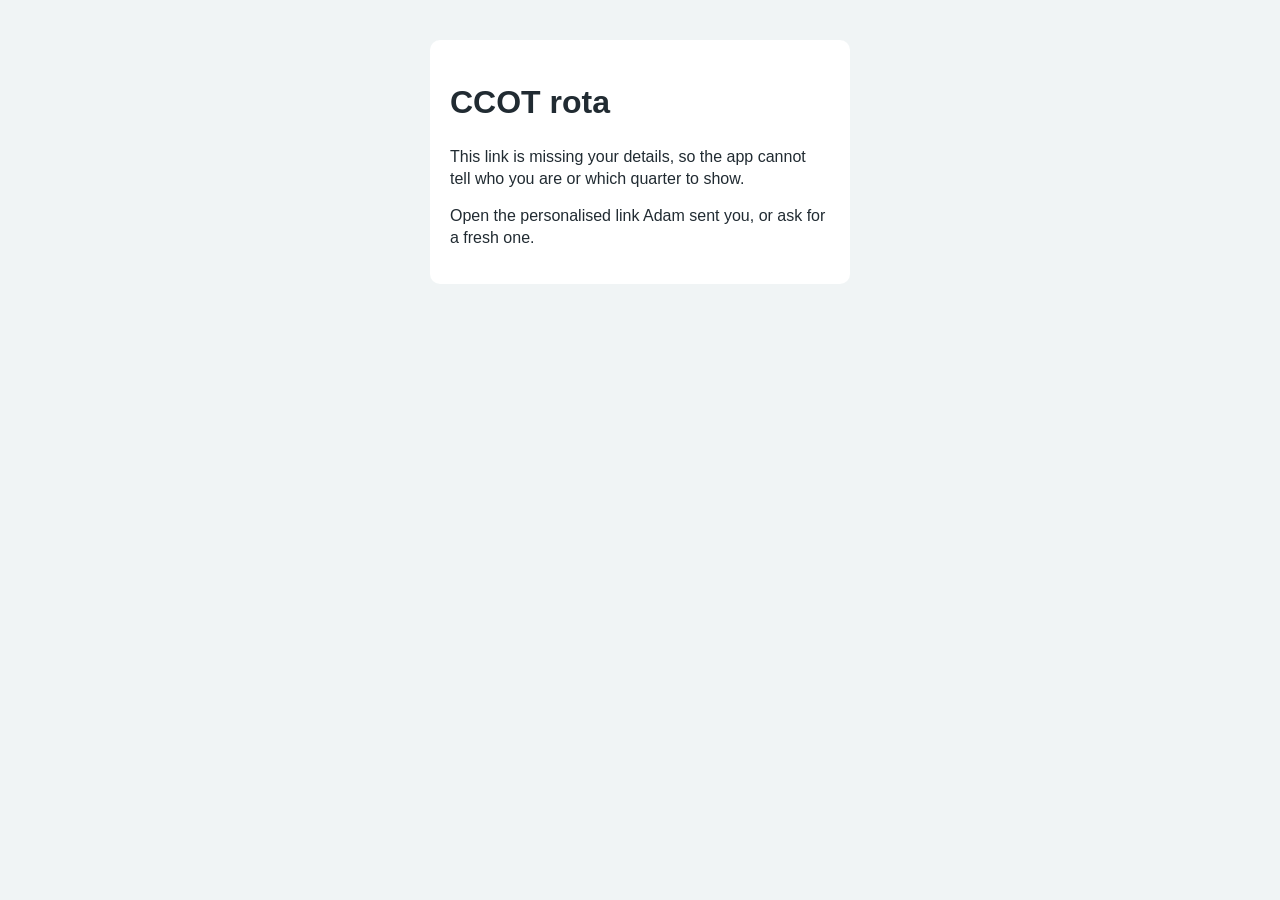
<file: docs/index.html>
<!doctype html>
<html lang="en-GB">
<head>
<meta charset="utf-8">
<meta name="viewport" content="width=device-width, initial-scale=1, viewport-fit=cover">
<title>CCOT rota</title>
<meta name="theme-color" content="#005eb8">
<meta name="apple-mobile-web-app-capable" content="yes">
<meta name="mobile-web-app-capable" content="yes">
<meta name="apple-mobile-web-app-status-bar-style" content="black-translucent">
<meta name="apple-mobile-web-app-title" content="CCOT">
<link rel="manifest" href="./manifest.webmanifest">
<link rel="apple-touch-icon" href="./icons/apple-touch-icon.png">
<link rel="icon" href="./icons/icon-192.png" type="image/png">
<link rel="stylesheet" href="./app.css">
</head>
<body>
<header class="top" id="top">
  <div class="inner">
    <div class="row1">
      <h1 id="title">CCOT rota</h1>
      <span class="who" id="who"></span>
    </div>
    <div class="stats">
      <div class="stat" id="statWd"><b id="wdCount">0</b>weekdays marked<br><span id="wdOwe"></span></div>
      <div class="stat" id="statWe"><b id="weCount">0</b>weekend days marked<br><span id="weOwe"></span></div>
    </div>
    <div class="sub"><span id="deadline"></span><span id="bhLine"></span><span id="maxLine"></span></div>
  </div>
</header>

<main>
  <div id="banner" class="banner" hidden></div>
  <p class="hint" id="hint">Tap the days you can do CCOT. Tap again to unmark. Your answers are saved on this phone as you go.</p>
  <section class="limit" aria-labelledby="limitLabel">
    <div class="limit-row">
      <label id="limitLabel" for="maxShifts">Most shifts I want this quarter</label>
      <div class="stepper">
        <button type="button" id="maxDown" aria-label="One fewer shift">−</button>
        <input id="maxShifts" type="text" inputmode="numeric" pattern="[0-9]*" autocomplete="off" placeholder="No limit" aria-describedby="maxHint">
        <button type="button" id="maxUp" aria-label="One more shift">+</button>
      </div>
    </div>
    <p class="limit-hint"><span id="maxHint"></span> <button type="button" id="maxClear" class="linkish" hidden>Remove limit</button></p>
  </section>
  <div id="months" class="months"></div>
  <p class="hint small">Bank holidays are marked <span class="bhkey">BH</span>. They are normally paid as extra shifts and don't count towards your job plan. If you would rather a bank holiday counted as one of your job plan weekend days, mark it here and say so in your email to Adam.</p>
  <p class="hint small" id="lastCode"></p>
</main>

<footer class="bar">
  <button id="allOn" type="button">All<br>available</button>
  <button id="allOff" type="button">All<br>unavailable</button>
  <button id="getCode" type="button" class="primary">Get my code</button>
</footer>

<div id="toast" class="toast" hidden><span id="toastMsg"></span><button id="toastUndo" type="button">Undo</button></div>

<dialog id="codeDlg" aria-labelledby="codeTitle">
  <h2 id="codeTitle">Your availability code</h2>
  <p class="muted small" id="codeSummary"></p>
  <div class="code" id="codeText"></div>
  <div class="actions">
    <button id="copyBtn" type="button" class="primary">Copy code</button>
    <button id="shareBtn" type="button" hidden>Share…</button>
    <a id="mailBtn" href="#">Email it</a>
  </div>
  <p class="muted small" id="codeNote"></p>
  <button id="closeDlg" type="button" class="linkbtn">Close</button>
</dialog>

<script src="./calendar.js"></script>
<script src="./codec.js"></script>
<script src="./app.js"></script>
</body>
</html>
</file>
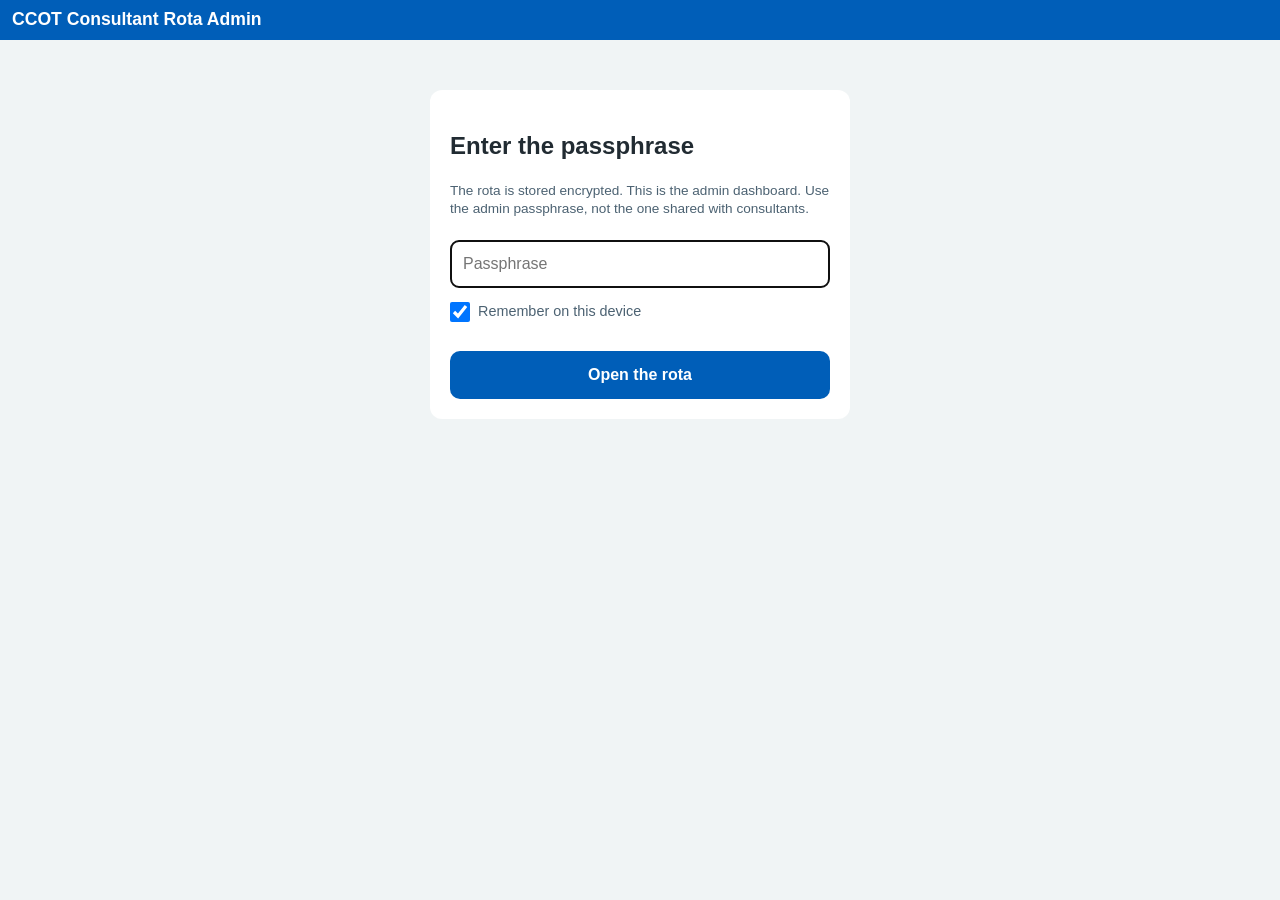
<file: docs/admin/index.html>
<!doctype html>
<html lang="en-GB">
<head>
<meta charset="utf-8">
<meta name="viewport" content="width=device-width, initial-scale=1">
<title>CCOT Consultant Rota Admin has moved</title>
<meta http-equiv="refresh" content="0; url=../ccotrota/admin/">
<link rel="canonical" href="../ccotrota/admin/">
<script>location.replace('../ccotrota/admin/' + location.hash);</script>
</head>
<body style="font-family:-apple-system,Helvetica,Arial,sans-serif;padding:24px">
<p>The CCOT Consultant Rota Admin has moved. <a href="../ccotrota/admin/">Open it here</a>.</p>
</body>
</html>
</file>
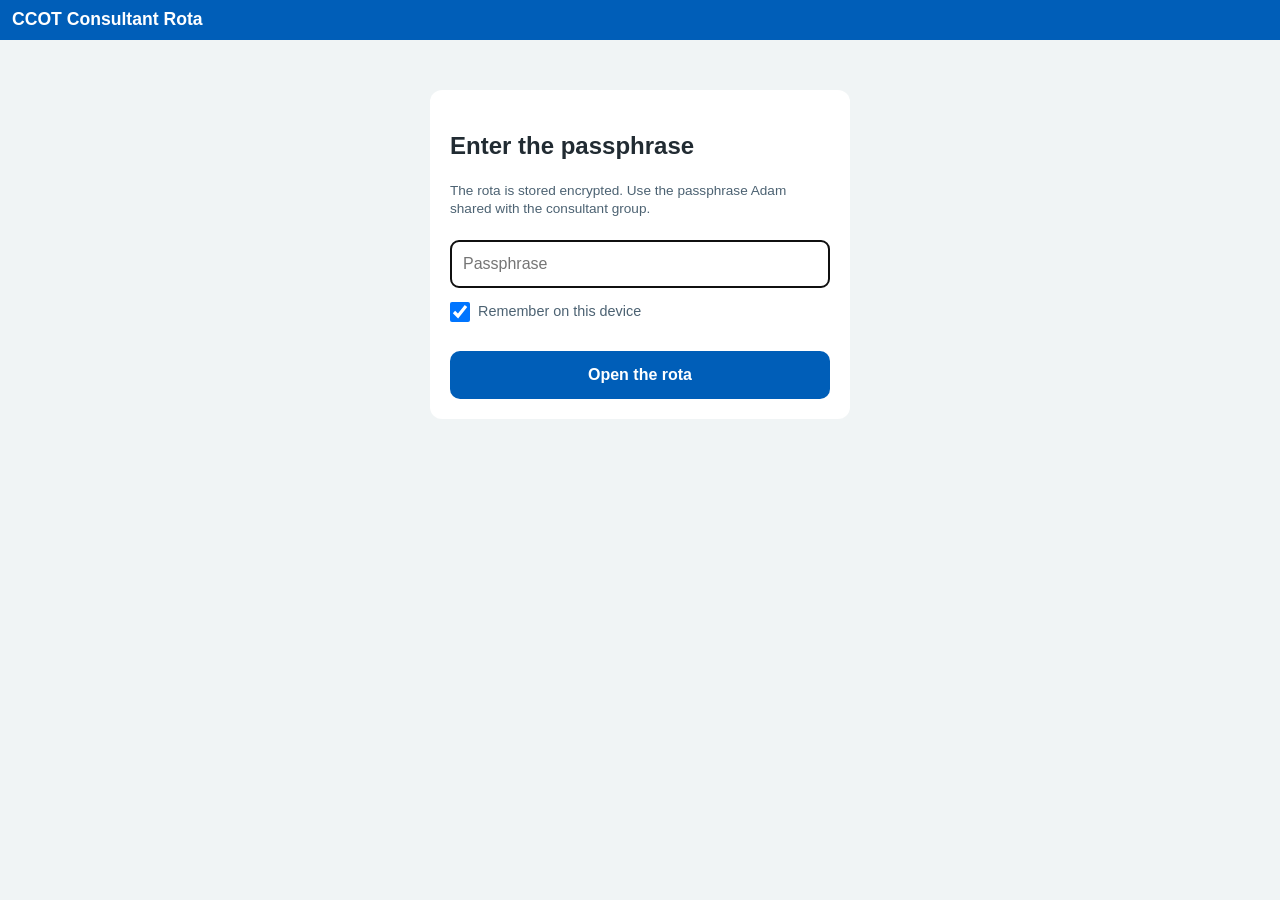
<file: docs/ccotrota/index.html>
<!doctype html>
<html lang="en-GB">
<head>
<meta charset="utf-8">
<meta name="viewport" content="width=device-width, initial-scale=1, viewport-fit=cover">
<title>CCOT Consultant Rota</title>
<meta name="theme-color" content="#005eb8">
<meta name="apple-mobile-web-app-capable" content="yes">
<meta name="apple-mobile-web-app-status-bar-style" content="black-translucent">
<link rel="apple-touch-icon" href="../icons/apple-touch-icon.png">
<link rel="icon" href="../icons/icon-192.png" type="image/png">
<style>
:root { --blue:#005eb8; --blue-dk:#003087; --bg:#f0f4f5; --card:#fff; --line:#d8dde0; --text:#212b32; --muted:#4c6272;
  --locum:#c6e0b4; --locum-dk:#4c8a3f; --bh:#ffe066; --bh-dk:#8a6300; --red:#d5281b; --red-bg:#f7d4d0; --future:#f4f6f8; --green:#007f3b; --amber:#ed8b00; }
* { box-sizing:border-box; }
body { margin:0; background:var(--bg); color:var(--text); font-family:-apple-system,BlinkMacSystemFont,"Segoe UI",Roboto,Helvetica,Arial,sans-serif; line-height:1.35; }
button, select, input { font:inherit; }
[hidden] { display:none !important; }
.top { position:sticky; top:0; z-index:5; background:var(--blue); color:#fff; padding:calc(8px + env(safe-area-inset-top,0px)) 12px 8px; display:flex; align-items:center; gap:10px; }
.top h1 { font-size:1.1rem; margin:0; flex:1; }
.top .yr { opacity:.9; font-size:.9rem; }
.top button { background:rgba(255,255,255,.18); border:0; color:#fff; border-radius:8px; padding:6px 10px; min-height:36px; }
main { padding:10px 12px 40px; max-width:1100px; margin:0 auto; }
.gate { max-width:420px; margin:40px auto; background:var(--card); border-radius:12px; padding:20px; }
.gate input[type=password] { width:100%; padding:12px; border:1px solid var(--line); border-radius:8px; margin:8px 0; font-size:1rem; }
.gate input[type=checkbox] { width:20px; height:20px; margin:0; }
.gate button { width:100%; min-height:48px; border:0; border-radius:10px; background:var(--blue); color:#fff; font-weight:600; }
.gate .err { color:var(--red); font-size:.9rem; min-height:1.2em; }
.gate label { font-size:.9rem; color:var(--muted); display:flex; gap:8px; align-items:center; margin:6px 0 12px; }
.tabs { display:flex; gap:6px; overflow-x:auto; padding:2px 0 10px; -webkit-overflow-scrolling:touch; position:sticky; top:calc(52px + env(safe-area-inset-top,0px)); background:var(--bg); z-index:4; }
.tabs a { flex:none; text-decoration:none; color:var(--blue); background:#fff; border:1px solid var(--line); border-radius:20px; padding:8px 12px; font-size:.85rem; font-weight:600; }
.tabs a.on { background:var(--blue); color:#fff; border-color:var(--blue); }
section.panel { background:var(--card); border-radius:12px; padding:12px; margin-bottom:14px; box-shadow:0 1px 2px rgba(0,0,0,.06); }
section.panel h2 { margin:0 0 8px; font-size:1.05rem; }
.muted { color:var(--muted); } .small { font-size:.85rem; }
.controls { display:flex; gap:8px; align-items:center; flex-wrap:wrap; margin-bottom:10px; }
.controls select { max-width:100%; padding:8px; border-radius:8px; border:1px solid var(--line); min-height:40px; }
.legend { display:flex; flex-wrap:wrap; gap:8px 14px; font-size:.8rem; color:var(--muted); margin:6px 0 10px; }
.legend i { display:inline-block; width:14px; height:14px; border-radius:3px; border:1px solid var(--line); vertical-align:-2px; margin-right:4px; }
.months { display:grid; gap:12px; }
@media (min-width:760px) { .months { grid-template-columns:repeat(auto-fill,minmax(320px,1fr)); } }
.month h3 { margin:4px 0 6px; font-size:.95rem; }
.grid { display:grid; grid-template-columns:repeat(7,minmax(0,1fr)); gap:3px; }
.dow { text-align:center; font-size:.68rem; color:var(--muted); font-weight:600; }
.cell { position:relative; min-height:46px; border:1px solid var(--line); border-radius:7px; background:#fff; padding:14px 2px 2px; text-align:center; font-weight:700; font-size:.9rem; overflow:hidden; }
.cell .n { position:absolute; top:2px; left:4px; font-size:.62rem; font-weight:600; color:var(--muted); }
.cell.we { background:#eef2f7; }
.cell.locum { background:var(--locum); }
.cell.bh { background:var(--bh); }
.cell.bh .n::after { content:" BH"; color:var(--bh-dk); }
.cell.unfilled { background:var(--red-bg); color:var(--red); }
.cell.future { background:var(--future); color:var(--muted); font-weight:500; }
.cell.me { outline:3px solid var(--blue-dk); outline-offset:-3px; }
.cell.today { box-shadow:inset 0 0 0 2px var(--amber); }
.upcoming { margin:8px 0 12px; font-size:.9rem; }
.upcoming span { display:inline-block; background:#eef4fb; border-radius:6px; padding:3px 8px; margin:2px 4px 2px 0; }
table { border-collapse:collapse; width:100%; font-size:.85rem; }
th, td { text-align:left; padding:6px 6px; border-bottom:1px solid var(--line); vertical-align:top; }
th { color:var(--muted); font-weight:600; font-size:.75rem; text-transform:uppercase; letter-spacing:.02em; }
td.num, th.num { text-align:right; font-variant-numeric:tabular-nums; }
.scroll { overflow-x:auto; -webkit-overflow-scrolling:touch; }
.bar { position:relative; height:8px; background:#e6ebf0; border-radius:4px; overflow:hidden; min-width:70px; }
.bar b { position:absolute; left:0; top:0; bottom:0; background:var(--blue); border-radius:4px; }
.bar.done b { background:var(--green); }
.done-tag { color:var(--green); font-weight:600; } .todo-tag { color:var(--muted); }
.hbar { display:grid; grid-template-columns:44px 1fr 36px; gap:6px; align-items:center; margin:3px 0; font-size:.85rem; }
.hbar .track { height:14px; background:#eef2f7; border-radius:4px; overflow:hidden; }
.hbar .fill { height:100%; background:var(--blue); border-radius:4px; min-width:2px; }
.hbar .fill.mine { background:var(--blue-dk); }
.hbar .v { text-align:right; font-variant-numeric:tabular-nums; color:var(--text); }
.hbar .k { font-weight:600; }
.tiles { display:grid; grid-template-columns:repeat(auto-fit,minmax(140px,1fr)); gap:8px; margin-bottom:12px; }
.tile { background:#f6f8fa; border-radius:10px; padding:10px; }
.tile .lab { font-size:.72rem; color:var(--muted); text-transform:uppercase; letter-spacing:.02em; }
.tile .val { font-size:1.25rem; font-weight:700; font-variant-numeric:tabular-nums; }
.tile.warn { background:#fff3cd; } .tile.warn .val { color:#8a5a00; }
.tip { position:fixed; z-index:9; background:#212b32; color:#fff; font-size:.8rem; padding:6px 8px; border-radius:6px; pointer-events:none; max-width:240px; }
.notes li { font-size:.85rem; margin:2px 0; }
footer { color:var(--muted); font-size:.8rem; margin-top:10px; }
</style>
</head>
<body>
<header class="top"><h1>CCOT Consultant Rota</h1><span class="yr" id="yearLabel"></span><button id="lockBtn" hidden>Lock</button></header>
<main>
  <section class="gate" id="gate">
    <h2>Enter the passphrase</h2>
    <p class="muted small">The rota is stored encrypted. Use the passphrase Adam shared with the consultant group.</p>
    <form id="gateForm">
      <input id="pw" type="password" autocomplete="current-password" placeholder="Passphrase" autofocus>
      <label><input type="checkbox" id="remember" checked> Remember on this device</label>
      <div class="err" id="gateErr"></div>
      <button type="submit" id="openBtn">Open the rota</button>
    </form>
  </section>

  <div id="app" hidden>
    <nav class="tabs" id="tabs">
      <a href="#rota" class="on">Rota</a><a href="#jobplans">Job plans</a><a href="#changes">Changes</a>
    </nav>
    <section class="panel" id="rota">
      <h2>Rota</h2>
      <div class="controls">
        <label class="small muted" for="me">Highlight</label>
        <select id="me"><option value="">nobody</option></select>
        <button id="todayBtn" style="min-height:40px;border:1px solid var(--line);border-radius:8px;background:#fff;padding:0 10px">Go to today</button>
      </div>
      <div class="upcoming" id="upcoming" hidden></div>
      <div class="legend"><span><i style="background:#fff"></i>job plan</span><span><i style="background:var(--locum)"></i>extra (WLI)</span><span><i style="background:var(--bh)"></i>bank holiday</span><span><i style="background:var(--red-bg)"></i>unfilled</span><span><i style="background:var(--future)"></i>not yet allocated</span></div>
      <div class="months" id="months"></div>
      <div id="notesWrap" hidden><h3 class="small muted" style="margin:12px 0 4px">Notes</h3><ul class="notes" id="notes"></ul></div>
    </section>
    <section class="panel" id="jobplans">
      <h2>Job plans</h2>
      <p class="muted small">Job plan shifts completed against each consultant's annual quota.</p>
      <div class="scroll"><table id="jpTable"></table></div>
    </section>
    <section class="panel" id="changes">
      <h2>Swaps and changes since publication</h2>
      <div class="scroll"><table id="changesTable"></table></div>
    </section>
    <footer id="foot"></footer>
  </div>
</main>
<div class="tip" id="tip" hidden></div>
<script>
(() => {
  'use strict';
  const $ = (s, el) => (el || document).querySelector(s);
  const DAY = 86400000;
  const MONTHS = ['January','February','March','April','May','June','July','August','September','October','November','December'];
  const KEY = 'ccot.rota.v1.';
  const utc = (iso) => { const [y, m, d] = iso.split('-').map(Number); return Date.UTC(y, m - 1, d); };
  const toIso = (ms) => new Date(ms).toISOString().slice(0, 10);
  const fmt = (iso, o) => new Date(utc(iso)).toLocaleDateString('en-GB', Object.assign({ timeZone: 'UTC' }, o));
  const gbp = (n) => n == null ? '–' : '£' + Math.round(n).toLocaleString('en-GB');
  const pct = (v) => v == null ? '–' : Math.round(v * 100) + '%';
  const esc = (s) => String(s == null ? '' : s).replace(/[&<>"]/g, (c) => ({ '&': '&amp;', '<': '&lt;', '>': '&gt;', '"': '&quot;' }[c]));
  const load = (k) => { try { return localStorage.getItem(KEY + k); } catch (e) { return null; } };
  const save = (k, v) => { try { if (v == null) localStorage.removeItem(KEY + k); else localStorage.setItem(KEY + k, v); } catch (e) {} };

  // ---- decryption (matches engine/ccot/dashboard.py)
  const b64 = (s) => Uint8Array.from(atob(s), (c) => c.charCodeAt(0));
  async function decrypt(env, passphrase) {
    const base = await crypto.subtle.importKey('raw', new TextEncoder().encode(passphrase), 'PBKDF2', false, ['deriveKey']);
    const key = await crypto.subtle.deriveKey({ name: 'PBKDF2', salt: b64(env.salt), iterations: env.iter || 600000, hash: 'SHA-256' }, base, { name: 'AES-GCM', length: 256 }, false, ['decrypt']);
    const plain = await crypto.subtle.decrypt({ name: 'AES-GCM', iv: b64(env.iv) }, key, b64(env.ct));
    return JSON.parse(new TextDecoder().decode(plain));
  }
  async function fetchEnvelope() {
    const r = await fetch('./payload.enc?t=' + Date.now(), { cache: 'no-store' });
    if (!r.ok) throw new Error('The rota file is missing (HTTP ' + r.status + '). It may not have been published yet.');
    return r.json();
  }

  let data = null;
  async function unlock(pw, remember) {
    const btn = $('#openBtn');
    btn.disabled = true; btn.textContent = 'Opening…';
    $('#gateErr').textContent = '';
    try {
      const env = await fetchEnvelope();
      data = await decrypt(env, pw);
      if (remember) save('pw', pw); else save('pw', null);
      $('#gate').hidden = true; $('#app').hidden = false; $('#lockBtn').hidden = false;
      render();
    } catch (e) {
      $('#gateErr').textContent = /OperationError|decrypt/i.test(String(e.name || e)) ? 'That passphrase did not work.' : (e.message || String(e));
      save('pw', null);
    } finally { btn.disabled = false; btn.textContent = 'Open the rota'; }
  }
  $('#gateForm').addEventListener('submit', (ev) => { ev.preventDefault(); unlock($('#pw').value, $('#remember').checked); });
  $('#lockBtn').addEventListener('click', () => { save('pw', null); location.reload(); });
  const saved = load('pw');
  if (saved) unlock(saved, true);

  // ---- rendering
  function consultantsShown() { return data.consultants.filter((c) => c.active || c.shifts > 0); }
  function render() {
    $('#yearLabel').textContent = data.year_long;
    const me = $('#me');
    me.innerHTML = '<option value="">nobody</option>' + consultantsShown().map((c) => '<option value="' + c.initials + '">' + esc(c.initials + ' · ' + c.name) + '</option>').join('');
    me.value = load('me') || '';
    me.onchange = () => { save('me', me.value); renderRota(); };
    renderRota(); renderJobPlans(); renderChanges();
    $('#foot').textContent = 'Published ' + new Date(data.generated).toLocaleString('en-GB', { dateStyle: 'medium', timeStyle: 'short' }) + '. Preferences are never published, only outcomes. Questions or swap requests to ' + (data.admin.name || 'the rota lead') + '.';
  }
  function yearBounds() { const y = parseInt(data.year.slice(0, 4), 10); return [Date.UTC(y, 3, 1), Date.UTC(y + 1, 2, 31)]; }
  function decidedThrough() { const m = data.decided_through; return m ? utc(m) : -Infinity; }
  function renderRota() {
    const meIni = $('#me').value;
    const [ys, ye] = yearBounds();
    const through = decidedThrough();
    const todayIso = toIso(Date.now());
    const host = $('#months'); host.innerHTML = '';
    let cur = ys;
    const mine = [];
    while (cur <= ye) {
      const d = new Date(cur), y = d.getUTCFullYear(), m = d.getUTCMonth();
      const n = new Date(Date.UTC(y, m + 1, 0)).getUTCDate();
      const sec = document.createElement('div'); sec.className = 'month'; sec.id = 'm-' + y + '-' + (m + 1);
      sec.innerHTML = '<h3>' + MONTHS[m] + ' ' + y + '</h3>';
      const g = document.createElement('div'); g.className = 'grid';
      ['Mon','Tue','Wed','Thu','Fri','Sat','Sun'].forEach((t) => { const e = document.createElement('div'); e.className = 'dow'; e.textContent = t; g.appendChild(e); });
      for (let b = 0; b < (d.getUTCDay() + 6) % 7; b++) g.appendChild(document.createElement('div'));
      for (let dd = 1; dd <= n; dd++) {
        const ms = Date.UTC(y, m, dd), iso = toIso(ms);
        const s = data.rota[iso];
        const cell = document.createElement('div');
        let cls = 'cell';
        if (new Date(ms).getUTCDay() % 6 === 0) cls += ' we';
        if (data.bank_holidays[iso]) cls += ' bh';
        let text = '';
        if (s) {
          text = s.c;
          if (s.kind === 'LOCUM') cls += ' locum';
          if (s.c === meIni) { cls += ' me'; if (iso >= todayIso) mine.push(iso); }
        } else if (ms <= through) { cls += ' unfilled'; text = '—'; }
        else { cls += ' future'; }
        if (iso === todayIso) cls += ' today';
        cell.className = cls;
        cell.innerHTML = '<span class="n">' + dd + '</span>' + esc(text);
        cell.title = fmt(iso, { weekday: 'long', day: 'numeric', month: 'long' }) + (data.bank_holidays[iso] ? ' (' + data.bank_holidays[iso] + ')' : '') + ': ' + (s ? s.c + (s.kind === 'LOCUM' ? ', extra shift' : s.kind === 'BH' ? ', bank holiday shift' : ', job plan') : ms <= through ? 'unfilled' : 'not yet allocated');
        cell.dataset.tip = cell.title;
        g.appendChild(cell);
      }
      sec.appendChild(g); host.appendChild(sec);
      cur = Date.UTC(y, m + 1, 1);
    }
    const up = $('#upcoming');
    if (meIni && mine.length) { up.hidden = false; up.innerHTML = '<b>' + esc(meIni) + ' next:</b> ' + mine.slice(0, 8).map((iso) => '<span>' + fmt(iso, { weekday: 'short', day: 'numeric', month: 'short' }) + (data.rota[iso].kind === 'LOCUM' ? ' (extra)' : data.rota[iso].kind === 'BH' ? ' (BH)' : '') + '</span>').join('') + (mine.length > 8 ? ' +' + (mine.length - 8) + ' more' : ''); }
    else if (meIni) { up.hidden = false; up.innerHTML = '<b>' + esc(meIni) + '</b> has no shifts published from today onwards.'; }
    else up.hidden = true;
    const notes = Object.keys(data.notes || {}).sort();
    $('#notesWrap').hidden = !notes.length;
    $('#notes').innerHTML = notes.map((k) => '<li><b>w/c ' + fmt(k, { day: 'numeric', month: 'short' }) + ':</b> ' + esc(data.notes[k]) + '</li>').join('');
  }
  $('#todayBtn').addEventListener('click', () => {
    const d = new Date(); const el = document.getElementById('m-' + d.getUTCFullYear() + '-' + (d.getUTCMonth() + 1));
    if (el) el.scrollIntoView({ behavior: 'smooth', block: 'start' });
  });
  function bar(done, quota) {
    const p = quota ? Math.min(100, Math.round(100 * done / quota)) : (done ? 100 : 0);
    return '<div class="bar' + (quota && done >= quota ? ' done' : '') + '"><b style="width:' + p + '%"></b></div>';
  }
  function renderJobPlans() {
    const rows = consultantsShown().map((c) => {
      const okW = c.jp.weekday >= c.quota.weekday, okE = c.jp.weekend >= c.quota.weekend;
      const status = (okW && okE) ? '<span class="done-tag">✓ complete</span>' : '<span class="todo-tag">' + (Math.max(0, c.quota.weekday - c.jp.weekday) + Math.max(0, c.quota.weekend - c.jp.weekend)) + ' to go</span>';
      return '<tr><td><b>' + esc(c.initials) + '</b><br><span class="muted small">' + esc(c.name) + (c.active ? '' : ' (inactive)') + '</span></td>' +
        '<td class="num">' + c.jp.weekday + ' / ' + c.quota.weekday + bar(c.jp.weekday, c.quota.weekday) + '</td>' +
        '<td class="num">' + c.jp.weekend + ' / ' + c.quota.weekend + bar(c.jp.weekend, c.quota.weekend) + '</td>' +
        '<td>' + status + '</td></tr>';
    });
    $('#jpTable').innerHTML = '<thead><tr><th>Consultant</th><th class="num">JP weekday</th><th class="num">JP weekend</th><th>Status</th></tr></thead><tbody>' + rows.join('') + '</tbody>';
  }
  function renderChanges() {
    const ch = (data.changes || []).slice().reverse();
    if (!ch.length) { $('#changesTable').innerHTML = '<tbody><tr><td class="muted">No swaps or changes yet.</td></tr></tbody>'; return; }
    const who = (e) => e.event === 'credit' ? esc(e.c + ': ' + (e.n > 0 ? '+' : '') + e.n + ' job plan ' + e.type) : e.event === 'swap' ? esc(e.from_ + ' → ' + e.to) : e.event === 'reclassify' ? esc(e.c + ': ' + e.before + ' → ' + e.after) : esc((e.before && e.before.c ? e.before.c : 'unfilled') + ' → ' + (e.after && e.after.c ? e.after.c : 'unfilled'));
    $('#changesTable').innerHTML = '<thead><tr><th>Date</th><th>Change</th><th>Who</th><th>Reason</th><th>Logged</th></tr></thead><tbody>' + ch.map((e) => '<tr><td>' + fmt(e.date, { weekday: 'short', day: 'numeric', month: 'short' }) + '</td><td>' + esc(e.event) + '</td><td>' + who(e) + '</td><td>' + esc(e.reason || '') + '</td><td class="muted small">' + esc((e.at || '').slice(0, 10)) + '</td></tr>').join('') + '</tbody>';
  }

  // tabs highlight + tooltips
  $('#tabs').addEventListener('click', (ev) => { const a = ev.target.closest('a'); if (!a) return; document.querySelectorAll('#tabs a').forEach((x) => x.classList.toggle('on', x === a)); });
  const tip = $('#tip');
  document.addEventListener('mouseover', (ev) => { const t = ev.target.closest('[data-tip]'); if (!t) { tip.hidden = true; return; } tip.textContent = t.dataset.tip; tip.hidden = false; });
  document.addEventListener('mousemove', (ev) => { if (tip.hidden) return; tip.style.left = Math.min(ev.clientX + 12, window.innerWidth - 250) + 'px'; tip.style.top = (ev.clientY + 14) + 'px'; });
  document.addEventListener('mouseout', (ev) => { if (!ev.relatedTarget || !ev.relatedTarget.closest || !ev.relatedTarget.closest('[data-tip]')) tip.hidden = true; });
})();
</script>
</body>
</html>
</file>
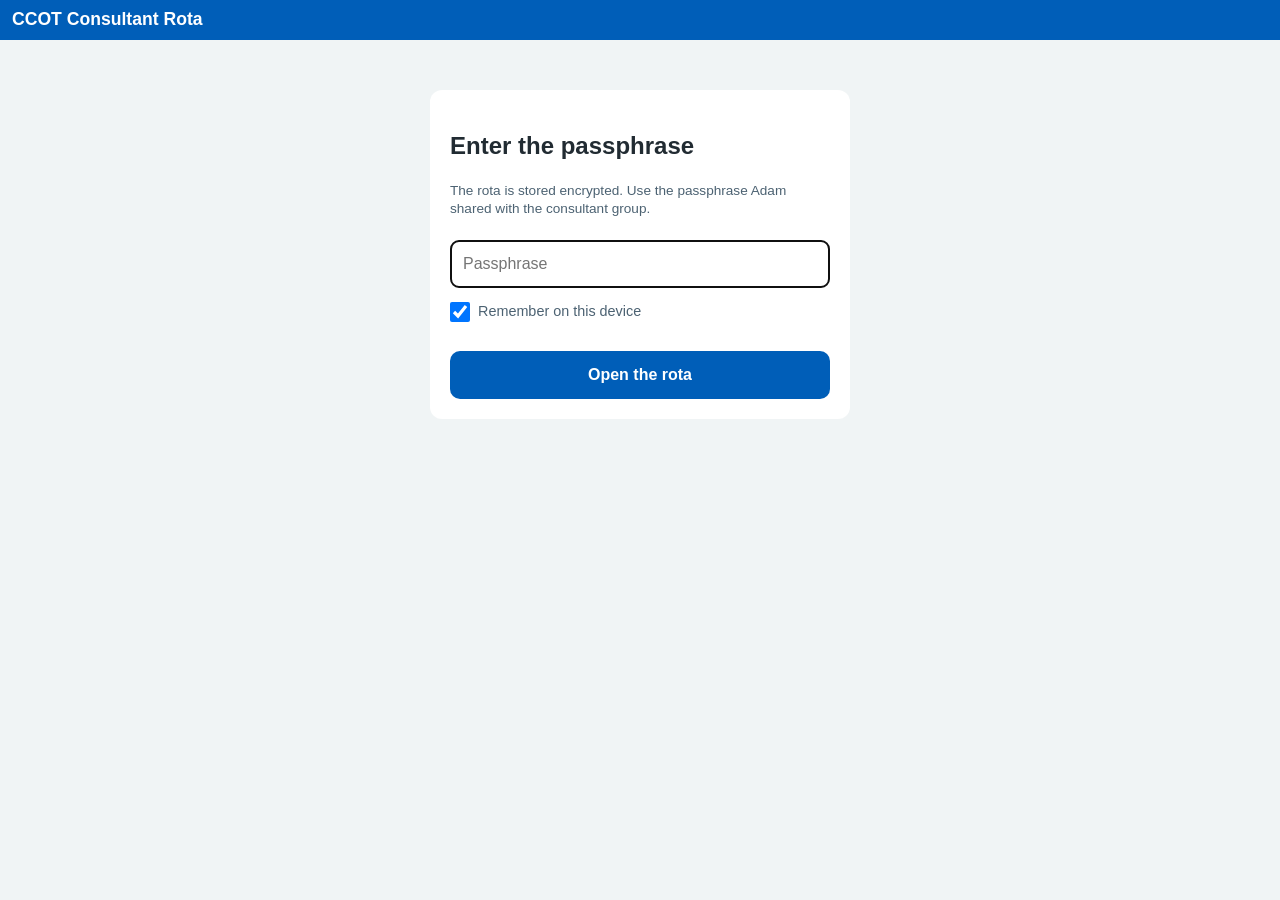
<file: docs/rota/index.html>
<!doctype html>
<html lang="en-GB">
<head>
<meta charset="utf-8">
<meta name="viewport" content="width=device-width, initial-scale=1">
<title>CCOT Consultant Rota has moved</title>
<meta http-equiv="refresh" content="0; url=../ccotrota/">
<link rel="canonical" href="../ccotrota/">
<script>location.replace('../ccotrota/' + location.hash);</script>
</head>
<body style="font-family:-apple-system,Helvetica,Arial,sans-serif;padding:24px">
<p>The CCOT Consultant Rota has moved. <a href="../ccotrota/">Open it here</a>.</p>
</body>
</html>
</file>
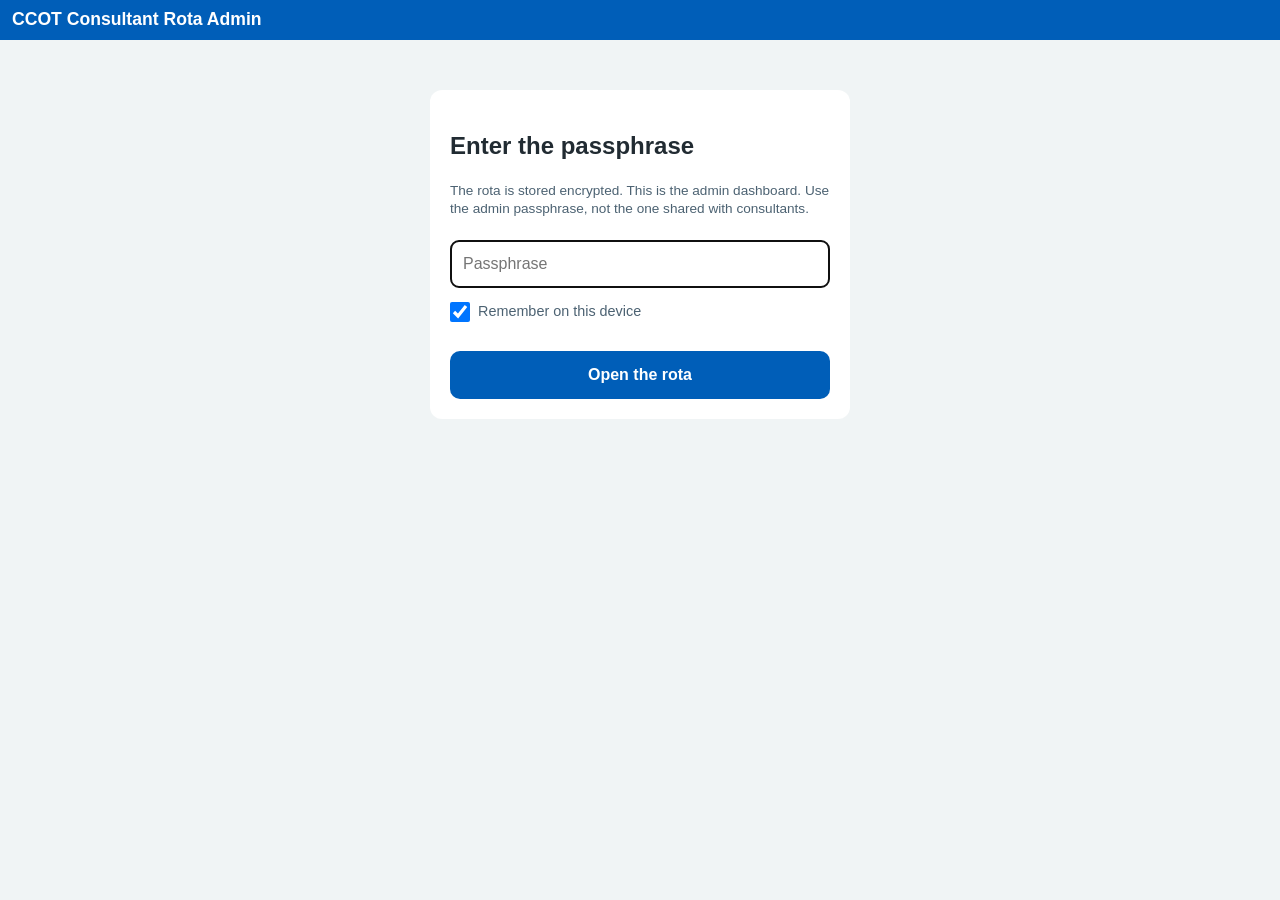
<file: docs/ccotrota/admin/index.html>
<!doctype html>
<html lang="en-GB">
<head>
<meta charset="utf-8">
<meta name="viewport" content="width=device-width, initial-scale=1, viewport-fit=cover">
<title>CCOT Consultant Rota Admin</title>
<meta name="theme-color" content="#005eb8">
<meta name="apple-mobile-web-app-capable" content="yes">
<meta name="apple-mobile-web-app-status-bar-style" content="black-translucent">
<link rel="apple-touch-icon" href="../../icons/apple-touch-icon.png">
<link rel="icon" href="../../icons/icon-192.png" type="image/png">
<style>
:root { --blue:#005eb8; --blue-dk:#003087; --bg:#f0f4f5; --card:#fff; --line:#d8dde0; --text:#212b32; --muted:#4c6272;
  --locum:#c6e0b4; --locum-dk:#4c8a3f; --bh:#ffe066; --bh-dk:#8a6300; --red:#d5281b; --red-bg:#f7d4d0; --future:#f4f6f8; --green:#007f3b; --amber:#ed8b00; }
* { box-sizing:border-box; }
body { margin:0; background:var(--bg); color:var(--text); font-family:-apple-system,BlinkMacSystemFont,"Segoe UI",Roboto,Helvetica,Arial,sans-serif; line-height:1.35; }
button, select, input { font:inherit; }
[hidden] { display:none !important; }
.top { position:sticky; top:0; z-index:5; background:var(--blue); color:#fff; padding:calc(8px + env(safe-area-inset-top,0px)) 12px 8px; display:flex; align-items:center; gap:10px; }
.top h1 { font-size:1.1rem; margin:0; flex:1; }
.top .yr { opacity:.9; font-size:.9rem; }
.top button { background:rgba(255,255,255,.18); border:0; color:#fff; border-radius:8px; padding:6px 10px; min-height:36px; }
main { padding:10px 12px 40px; max-width:1100px; margin:0 auto; }
.gate { max-width:420px; margin:40px auto; background:var(--card); border-radius:12px; padding:20px; }
.gate input[type=password] { width:100%; padding:12px; border:1px solid var(--line); border-radius:8px; margin:8px 0; font-size:1rem; }
.gate input[type=checkbox] { width:20px; height:20px; margin:0; }
.gate button { width:100%; min-height:48px; border:0; border-radius:10px; background:var(--blue); color:#fff; font-weight:600; }
.gate .err { color:var(--red); font-size:.9rem; min-height:1.2em; }
.gate label { font-size:.9rem; color:var(--muted); display:flex; gap:8px; align-items:center; margin:6px 0 12px; }
.tabs { display:flex; gap:6px; overflow-x:auto; padding:2px 0 10px; -webkit-overflow-scrolling:touch; position:sticky; top:calc(52px + env(safe-area-inset-top,0px)); background:var(--bg); z-index:4; }
.tabs a { flex:none; text-decoration:none; color:var(--blue); background:#fff; border:1px solid var(--line); border-radius:20px; padding:8px 12px; font-size:.85rem; font-weight:600; }
.tabs a.on { background:var(--blue); color:#fff; border-color:var(--blue); }
section.panel { background:var(--card); border-radius:12px; padding:12px; margin-bottom:14px; box-shadow:0 1px 2px rgba(0,0,0,.06); }
section.panel h2 { margin:0 0 8px; font-size:1.05rem; }
.muted { color:var(--muted); } .small { font-size:.85rem; }
.controls { display:flex; gap:8px; align-items:center; flex-wrap:wrap; margin-bottom:10px; }
.controls select { max-width:100%; padding:8px; border-radius:8px; border:1px solid var(--line); min-height:40px; }
.legend { display:flex; flex-wrap:wrap; gap:8px 14px; font-size:.8rem; color:var(--muted); margin:6px 0 10px; }
.legend i { display:inline-block; width:14px; height:14px; border-radius:3px; border:1px solid var(--line); vertical-align:-2px; margin-right:4px; }
.months { display:grid; gap:12px; }
@media (min-width:760px) { .months { grid-template-columns:repeat(auto-fill,minmax(320px,1fr)); } }
.month h3 { margin:4px 0 6px; font-size:.95rem; }
.grid { display:grid; grid-template-columns:repeat(7,minmax(0,1fr)); gap:3px; }
.dow { text-align:center; font-size:.68rem; color:var(--muted); font-weight:600; }
.cell { position:relative; min-height:46px; border:1px solid var(--line); border-radius:7px; background:#fff; padding:14px 2px 2px; text-align:center; font-weight:700; font-size:.9rem; overflow:hidden; }
.cell .n { position:absolute; top:2px; left:4px; font-size:.62rem; font-weight:600; color:var(--muted); }
.cell.we { background:#eef2f7; }
.cell.locum { background:var(--locum); }
.cell.bh { background:var(--bh); }
.cell.bh .n::after { content:" BH"; color:var(--bh-dk); }
.cell.unfilled { background:var(--red-bg); color:var(--red); }
.cell.future { background:var(--future); color:var(--muted); font-weight:500; }
.cell.me { outline:3px solid var(--blue-dk); outline-offset:-3px; }
.cell.today { box-shadow:inset 0 0 0 2px var(--amber); }
.upcoming { margin:8px 0 12px; font-size:.9rem; }
.upcoming span { display:inline-block; background:#eef4fb; border-radius:6px; padding:3px 8px; margin:2px 4px 2px 0; }
table { border-collapse:collapse; width:100%; font-size:.85rem; }
th, td { text-align:left; padding:6px 6px; border-bottom:1px solid var(--line); vertical-align:top; }
th { color:var(--muted); font-weight:600; font-size:.75rem; text-transform:uppercase; letter-spacing:.02em; }
td.num, th.num { text-align:right; font-variant-numeric:tabular-nums; }
.scroll { overflow-x:auto; -webkit-overflow-scrolling:touch; }
.bar { position:relative; height:8px; background:#e6ebf0; border-radius:4px; overflow:hidden; min-width:70px; }
.bar b { position:absolute; left:0; top:0; bottom:0; background:var(--blue); border-radius:4px; }
.bar.done b { background:var(--green); }
.done-tag { color:var(--green); font-weight:600; } .todo-tag { color:var(--muted); }
.hbar { display:grid; grid-template-columns:44px 1fr 36px; gap:6px; align-items:center; margin:3px 0; font-size:.85rem; }
.hbar .track { height:14px; background:#eef2f7; border-radius:4px; overflow:hidden; }
.hbar .fill { height:100%; background:var(--blue); border-radius:4px; min-width:2px; }
.hbar .fill.mine { background:var(--blue-dk); }
.hbar .v { text-align:right; font-variant-numeric:tabular-nums; color:var(--text); }
.hbar .k { font-weight:600; }
.tiles { display:grid; grid-template-columns:repeat(auto-fit,minmax(140px,1fr)); gap:8px; margin-bottom:12px; }
.tile { background:#f6f8fa; border-radius:10px; padding:10px; }
.tile .lab { font-size:.72rem; color:var(--muted); text-transform:uppercase; letter-spacing:.02em; }
.tile .val { font-size:1.25rem; font-weight:700; font-variant-numeric:tabular-nums; }
.tile.warn { background:#fff3cd; } .tile.warn .val { color:#8a5a00; }
.tip { position:fixed; z-index:9; background:#212b32; color:#fff; font-size:.8rem; padding:6px 8px; border-radius:6px; pointer-events:none; max-width:240px; }
.notes li { font-size:.85rem; margin:2px 0; }
footer { color:var(--muted); font-size:.8rem; margin-top:10px; }
.reqinfo { background:#f6f8fa; border-radius:10px; padding:10px 12px; font-size:.88rem; margin-bottom:8px; line-height:1.5; }
.reqinfo b { font-variant-numeric:tabular-nums; }
.reqinfo .used { color:var(--green); font-weight:600; } .reqinfo .old { color:#8a5a00; font-weight:600; }
.cell.req-yes { background:#e3edf8; border-color:#7aa7d6; }
.cell.req-got { background:var(--blue); color:#fff; border-color:var(--blue); }
.cell.req-got .n { color:#dfe9f5; }
.cell.req-no { background:#fff; color:#aab4bd; font-weight:500; }
.cell .other { display:block; font-size:.62rem; font-weight:600; color:var(--muted); }
.cell .pm { position:absolute; right:3px; top:1px; font-size:.7rem; font-weight:700; color:var(--green); }
.cell.req-got .pm { color:#c8f0d4; }
.lg-off { background:var(--blue) !important; } .lg-avail { background:#e3edf8 !important; border-color:#7aa7d6 !important; } .lg-no { background:#fff !important; }
.pairmark { color:var(--green); }
.who-link { background:none; border:0; padding:0; color:inherit; font:inherit; text-align:left; cursor:pointer; }
.who-link b { color:var(--blue); text-decoration:underline; text-underline-offset:2px; }
</style>
</head>
<body>
<header class="top"><h1>CCOT Consultant Rota Admin</h1><span class="yr" id="yearLabel"></span><button id="lockBtn" hidden>Lock</button></header>
<main>
  <section class="gate" id="gate">
    <h2>Enter the passphrase</h2>
    <p class="muted small">The rota is stored encrypted. This is the admin dashboard. Use the admin passphrase, not the one shared with consultants.</p>
    <form id="gateForm">
      <input id="pw" type="password" autocomplete="current-password" placeholder="Passphrase" autofocus>
      <label><input type="checkbox" id="remember" checked> Remember on this device</label>
      <div class="err" id="gateErr"></div>
      <button type="submit" id="openBtn">Open the rota</button>
    </form>
  </section>

  <div id="app" hidden>
    <nav class="tabs" id="tabs">
      <a href="#rota" class="on">Rota</a><a href="#jobplans">Job plans</a><a href="#locum">Locum shifts</a><a href="#summary">Summary</a><a href="#changes">Changes</a><a href="#requests">Requests</a>
    </nav>
    <section class="panel" id="rota">
      <h2>Rota</h2>
      <div class="controls">
        <label class="small muted" for="me">Highlight</label>
        <select id="me"><option value="">nobody</option></select>
        <button id="todayBtn" style="min-height:40px;border:1px solid var(--line);border-radius:8px;background:#fff;padding:0 10px">Go to today</button>
      </div>
      <div class="upcoming" id="upcoming" hidden></div>
      <div class="legend"><span><i style="background:#fff"></i>job plan</span><span><i style="background:var(--locum)"></i>extra (WLI)</span><span><i style="background:var(--bh)"></i>bank holiday</span><span><i style="background:var(--red-bg)"></i>unfilled</span><span><i style="background:var(--future)"></i>not yet allocated</span></div>
      <div class="months" id="months"></div>
      <div id="notesWrap" hidden><h3 class="small muted" style="margin:12px 0 4px">Notes</h3><ul class="notes" id="notes"></ul></div>
    </section>
    <section class="panel" id="jobplans">
      <h2>Job plans</h2>
      <p class="muted small">Job plan shifts completed against each consultant's annual quota, and extra shifts undertaken this year.</p>
      <div class="scroll"><table id="jpTable"></table></div>
    </section>
    <section class="panel" id="locum">
      <h2>Locum shifts this year</h2>
      <p class="muted small" id="locumNote"></p>
      <div id="locumChart" role="img" aria-label="Locum shifts per consultant"></div>
    </section>
    <section class="panel" id="summary">
      <h2>Summary</h2>
      <div class="tiles" id="wliTiles"></div>
      <p class="muted small" id="wliNote"></p>
      <div class="scroll"><table id="summaryTable"></table></div>
    </section>
    <section class="panel" id="changes">
      <h2>Swaps and changes since publication</h2>
      <div class="scroll"><table id="changesTable"></table></div>
    </section>
    <section class="panel" id="requests">
      <h2>Availability requests</h2>
      <p class="muted small">What each consultant asked for, exactly as their code said. Pick a name, or tap a name anywhere on this page.</p>
      <div class="controls">
        <select id="reqWho" aria-label="Consultant"></select>
        <select id="reqWin" aria-label="Booking window"></select>
        <select id="reqVer" aria-label="Version"></select>
      </div>
      <div id="reqInfo" class="reqinfo"></div>
      <div class="legend" id="reqLegend"><span><i class="lg-off"></i>offered, given to them</span><span><i class="lg-avail"></i>offered, not given to them</span><span><i class="lg-no"></i>not offered</span><span><i style="background:var(--bh)"></i>bank holiday</span><span><b class="pairmark">⇄</b> weekend kept together</span></div>
      <div class="months" id="reqMonths"></div>
    </section>
    <footer id="foot"></footer>
  </div>
</main>
<div class="tip" id="tip" hidden></div>
<script>
(() => {
  'use strict';
  const $ = (s, el) => (el || document).querySelector(s);
  const DAY = 86400000;
  const MONTHS = ['January','February','March','April','May','June','July','August','September','October','November','December'];
  const KEY = 'ccot.admin.v1.';
  const utc = (iso) => { const [y, m, d] = iso.split('-').map(Number); return Date.UTC(y, m - 1, d); };
  const toIso = (ms) => new Date(ms).toISOString().slice(0, 10);
  const fmt = (iso, o) => new Date(utc(iso)).toLocaleDateString('en-GB', Object.assign({ timeZone: 'UTC' }, o));
  const gbp = (n) => n == null ? '–' : '£' + Math.round(n).toLocaleString('en-GB');
  const pct = (v) => v == null ? '–' : Math.round(v * 100) + '%';
  const esc = (s) => String(s == null ? '' : s).replace(/[&<>"]/g, (c) => ({ '&': '&amp;', '<': '&lt;', '>': '&gt;', '"': '&quot;' }[c]));
  const load = (k) => { try { return localStorage.getItem(KEY + k); } catch (e) { return null; } };
  const save = (k, v) => { try { if (v == null) localStorage.removeItem(KEY + k); else localStorage.setItem(KEY + k, v); } catch (e) {} };

  // ---- decryption (matches engine/ccot/dashboard.py)
  const b64 = (s) => Uint8Array.from(atob(s), (c) => c.charCodeAt(0));
  async function decrypt(env, passphrase) {
    const base = await crypto.subtle.importKey('raw', new TextEncoder().encode(passphrase), 'PBKDF2', false, ['deriveKey']);
    const key = await crypto.subtle.deriveKey({ name: 'PBKDF2', salt: b64(env.salt), iterations: env.iter || 600000, hash: 'SHA-256' }, base, { name: 'AES-GCM', length: 256 }, false, ['decrypt']);
    const plain = await crypto.subtle.decrypt({ name: 'AES-GCM', iv: b64(env.iv) }, key, b64(env.ct));
    return JSON.parse(new TextDecoder().decode(plain));
  }
  async function fetchEnvelope() {
    const r = await fetch('./payload.enc?t=' + Date.now(), { cache: 'no-store' });
    if (!r.ok) throw new Error('The rota file is missing (HTTP ' + r.status + '). It may not have been published yet.');
    return r.json();
  }

  let data = null;
  async function unlock(pw, remember) {
    const btn = $('#openBtn');
    btn.disabled = true; btn.textContent = 'Opening…';
    $('#gateErr').textContent = '';
    try {
      const env = await fetchEnvelope();
      data = await decrypt(env, pw);
      if (remember) save('pw', pw); else save('pw', null);
      $('#gate').hidden = true; $('#app').hidden = false; $('#lockBtn').hidden = false;
      render();
    } catch (e) {
      $('#gateErr').textContent = /OperationError|decrypt/i.test(String(e.name || e)) ? 'That passphrase did not work.' : (e.message || String(e));
      save('pw', null);
    } finally { btn.disabled = false; btn.textContent = 'Open the rota'; }
  }
  $('#gateForm').addEventListener('submit', (ev) => { ev.preventDefault(); unlock($('#pw').value, $('#remember').checked); });
  $('#lockBtn').addEventListener('click', () => { save('pw', null); location.reload(); });
  const saved = load('pw');
  if (saved) unlock(saved, true);

  // ---- rendering
  function consultantsShown() { return data.consultants.filter((c) => c.active || c.shifts > 0); }
  function render() {
    $('#yearLabel').textContent = data.year_long;
    const me = $('#me');
    me.innerHTML = '<option value="">nobody</option>' + consultantsShown().map((c) => '<option value="' + c.initials + '">' + esc(c.initials + ' · ' + c.name) + '</option>').join('');
    me.value = load('me') || '';
    me.onchange = () => { save('me', me.value); renderRota(); };
    renderRota(); renderJobPlans(); renderLocum(); renderSummary(); renderChanges(); setupRequests();
    $('#foot').textContent = 'Published ' + new Date(data.generated).toLocaleString('en-GB', { dateStyle: 'medium', timeStyle: 'short' }) + '. Admin view: includes WLI costs and each consultant\'s availability requests. Do not share this passphrase with the consultant group.';
  }
  function yearBounds() { const y = parseInt(data.year.slice(0, 4), 10); return [Date.UTC(y, 3, 1), Date.UTC(y + 1, 2, 31)]; }
  function decidedThrough() { const m = data.summary.current.decided_through; return m ? utc(m) : -Infinity; }
  function renderRota() {
    const meIni = $('#me').value;
    const [ys, ye] = yearBounds();
    const through = decidedThrough();
    const todayIso = toIso(Date.now());
    const host = $('#months'); host.innerHTML = '';
    let cur = ys;
    const mine = [];
    while (cur <= ye) {
      const d = new Date(cur), y = d.getUTCFullYear(), m = d.getUTCMonth();
      const n = new Date(Date.UTC(y, m + 1, 0)).getUTCDate();
      const sec = document.createElement('div'); sec.className = 'month'; sec.id = 'm-' + y + '-' + (m + 1);
      sec.innerHTML = '<h3>' + MONTHS[m] + ' ' + y + '</h3>';
      const g = document.createElement('div'); g.className = 'grid';
      ['Mon','Tue','Wed','Thu','Fri','Sat','Sun'].forEach((t) => { const e = document.createElement('div'); e.className = 'dow'; e.textContent = t; g.appendChild(e); });
      for (let b = 0; b < (d.getUTCDay() + 6) % 7; b++) g.appendChild(document.createElement('div'));
      for (let dd = 1; dd <= n; dd++) {
        const ms = Date.UTC(y, m, dd), iso = toIso(ms);
        const s = data.rota[iso];
        const cell = document.createElement('div');
        let cls = 'cell';
        if (new Date(ms).getUTCDay() % 6 === 0) cls += ' we';
        if (data.bank_holidays[iso]) cls += ' bh';
        let text = '';
        if (s) {
          text = s.c;
          if (s.kind === 'LOCUM') cls += ' locum';
          if (s.c === meIni) { cls += ' me'; if (iso >= todayIso) mine.push(iso); }
        } else if (ms <= through) { cls += ' unfilled'; text = '—'; }
        else { cls += ' future'; }
        if (iso === todayIso) cls += ' today';
        cell.className = cls;
        cell.innerHTML = '<span class="n">' + dd + '</span>' + esc(text);
        cell.title = fmt(iso, { weekday: 'long', day: 'numeric', month: 'long' }) + (data.bank_holidays[iso] ? ' (' + data.bank_holidays[iso] + ')' : '') + ': ' + (s ? s.c + (s.kind === 'LOCUM' ? ', extra shift' : s.kind === 'BH' ? ', bank holiday shift' : ', job plan') : ms <= through ? 'unfilled' : 'not yet allocated');
        cell.dataset.tip = cell.title;
        g.appendChild(cell);
      }
      sec.appendChild(g); host.appendChild(sec);
      cur = Date.UTC(y, m + 1, 1);
    }
    const up = $('#upcoming');
    if (meIni && mine.length) { up.hidden = false; up.innerHTML = '<b>' + esc(meIni) + ' next:</b> ' + mine.slice(0, 8).map((iso) => '<span>' + fmt(iso, { weekday: 'short', day: 'numeric', month: 'short' }) + (data.rota[iso].kind === 'LOCUM' ? ' (extra)' : data.rota[iso].kind === 'BH' ? ' (BH)' : '') + '</span>').join('') + (mine.length > 8 ? ' +' + (mine.length - 8) + ' more' : ''); }
    else if (meIni) { up.hidden = false; up.innerHTML = '<b>' + esc(meIni) + '</b> has no shifts published from today onwards.'; }
    else up.hidden = true;
    const notes = Object.keys(data.notes || {}).sort();
    $('#notesWrap').hidden = !notes.length;
    $('#notes').innerHTML = notes.map((k) => '<li><b>w/c ' + fmt(k, { day: 'numeric', month: 'short' }) + ':</b> ' + esc(data.notes[k]) + '</li>').join('');
  }
  $('#todayBtn').addEventListener('click', () => {
    const d = new Date(); const el = document.getElementById('m-' + d.getUTCFullYear() + '-' + (d.getUTCMonth() + 1));
    if (el) el.scrollIntoView({ behavior: 'smooth', block: 'start' });
  });
  function bar(done, quota) {
    const p = quota ? Math.min(100, Math.round(100 * done / quota)) : (done ? 100 : 0);
    return '<div class="bar' + (quota && done >= quota ? ' done' : '') + '"><b style="width:' + p + '%"></b></div>';
  }
  function renderJobPlans() {
    const rows = consultantsShown().map((c) => {
      const okW = c.jp.weekday >= c.quota.weekday, okE = c.jp.weekend >= c.quota.weekend;
      const status = (okW && okE) ? '<span class="done-tag">✓ complete</span>' : '<span class="todo-tag">' + (Math.max(0, c.quota.weekday - c.jp.weekday) + Math.max(0, c.quota.weekend - c.jp.weekend)) + ' to go</span>';
      return '<tr><td><button type="button" class="who-link" data-who="' + esc(c.initials) + '"><b>' + esc(c.initials) + '</b><br><span class="muted small">' + esc(c.name) + (c.active ? '' : ' (inactive)') + '</span></button></td>' +
        '<td class="num">' + c.jp.weekday + ' / ' + c.quota.weekday + bar(c.jp.weekday, c.quota.weekday) + '</td>' +
        '<td class="num">' + c.jp.weekend + ' / ' + c.quota.weekend + bar(c.jp.weekend, c.quota.weekend) + '</td>' +
        '<td>' + status + '</td><td class="num">' + c.locum.weekday + '</td><td class="num">' + c.locum.weekend + '</td><td class="num">' + c.locum.bh + '</td><td class="num"><b>' + c.locum.total + '</b></td></tr>';
    });
    $('#jpTable').innerHTML = '<thead><tr><th>Consultant</th><th class="num">JP weekday</th><th class="num">JP weekend</th><th>Status</th><th class="num">Extra wd</th><th class="num">Extra we</th><th class="num">BH</th><th class="num">Extra total</th></tr></thead><tbody>' + rows.join('') + '</tbody>';
  }
  function renderLocum() {
    const cs = consultantsShown().slice().sort((a, b) => b.locum.total - a.locum.total || a.initials.localeCompare(b.initials));
    const max = Math.max(1, ...cs.map((c) => c.locum.total));
    const total = cs.reduce((s, c) => s + c.locum.total, 0);
    const meIni = load('me') || '';
    $('#locumChart').innerHTML = cs.map((c) => '<div class="hbar" data-tip="' + esc(c.name + ': ' + c.locum.weekday + ' weekday, ' + c.locum.weekend + ' weekend, ' + c.locum.bh + ' bank holiday') + '"><span class="k"><button type="button" class="who-link" data-who="' + esc(c.initials) + '"><b>' + esc(c.initials) + '</b></button></span><div class="track"><div class="fill' + (c.initials === meIni ? ' mine' : '') + '" style="width:' + (100 * c.locum.total / max) + '%"></div></div><span class="v">' + c.locum.total + '</span></div>').join('');
    $('#locumNote').textContent = total + ' extra shifts so far this year across ' + cs.length + ' consultants, average ' + (cs.length ? (total / cs.length).toFixed(1) : '0') + ' each. Bank holiday shifts are included. Differences reflect availability: shifts only go to people who offered the date.';
  }
  function renderSummary() {
    const m = data.summary.current, w = m.wli;
    const tiles = [
      ['Extra shifts allocated', w.locum_shifts.total + ' (+' + w.bank_holiday_shifts + ' BH)'],
      ['WLI spend to date', gbp(w.spend_to_date)],
      ['Committed this year', gbp(w.committed)],
      ['Projected for the year', gbp(w.projected)],
    ];
    let warn = false;
    if (w.budget) { tiles.push(['Budget', gbp(w.budget)]); tiles.push(['Projected use of budget', w.budget_pct + '%']); warn = !!w.overspend; }
    $('#wliTiles').innerHTML = tiles.map(([l, v], i) => '<div class="tile' + (warn && i >= 4 ? ' warn' : '') + '"><div class="lab">' + esc(l) + '</div><div class="val">' + esc(v) + '</div></div>').join('');
    $('#wliNote').textContent = (warn ? '⚠ Projected spend exceeds the budget. ' : '') + 'WLI bill = extra weekday and weekend shifts at the rate in force on each date (' + gbp(w.rates.weekday.hourly * w.rates.weekday.hours) + ' weekday, ' + gbp(w.rates.weekend.hourly * w.rates.weekend.hours) + ' weekend today). Bank holiday shifts are paid separately and are not in the bill. The projection assumes the rest of the year needs extra shifts at the same rate as the part already allocated.';
    const years = Object.keys(data.summary.history || {}).sort();
    if (!years.includes(data.year)) years.push(data.year);
    const rows = [
      ['JP weekday shifts', 'jp_weekday_quota', (v) => v], ['JP weekend day shifts', 'jp_weekend_quota', (v) => v], ['JP bank holiday', 'jp_bank_holiday', (v) => v],
      ['Bank available (budget)', 'budget', gbp], ['Weekday fill rate', 'weekday_fill_rate', pct], ['Weekend fill rate', 'weekend_fill_rate', pct], ['Bank holiday fill rate', 'bank_holiday_fill_rate', pct],
      ['Weekday fill rate above JP', 'weekday_fill_rate_above_jp', pct], ['Weekend fill rate above JP', 'weekend_fill_rate_above_jp', pct], ['Total WLI bill', 'total_wli_bill', gbp],
    ];
    const get = (yr, key) => yr === data.year ? m[key] : (data.summary.history[yr] || {})[key];
    $('#summaryTable').innerHTML = '<thead><tr><th></th>' + years.map((y) => '<th class="num">' + esc(y) + (y === data.year ? ' (to date)' : '') + '</th>').join('') + '</tr></thead><tbody>' +
      rows.map(([lab, key, f]) => '<tr><td>' + esc(lab) + '</td>' + years.map((y) => { const v = get(y, key); return '<td class="num">' + (v == null ? '–' : esc(f(v))) + '</td>'; }).join('') + '</tr>').join('') + '</tbody>';
  }
  function renderChanges() {
    const ch = (data.changes || []).slice().reverse();
    if (!ch.length) { $('#changesTable').innerHTML = '<tbody><tr><td class="muted">No swaps or changes yet.</td></tr></tbody>'; return; }
    const who = (e) => e.event === 'credit' ? esc(e.c + ': ' + (e.n > 0 ? '+' : '') + e.n + ' job plan ' + e.type) : e.event === 'swap' ? esc(e.from_ + ' → ' + e.to) : e.event === 'reclassify' ? esc(e.c + ': ' + e.before + ' → ' + e.after) : esc((e.before && e.before.c ? e.before.c : 'unfilled') + ' → ' + (e.after && e.after.c ? e.after.c : 'unfilled'));
    $('#changesTable').innerHTML = '<thead><tr><th>Date</th><th>Change</th><th>Who</th><th>Reason</th><th>Logged</th></tr></thead><tbody>' + ch.map((e) => '<tr><td>' + fmt(e.date, { weekday: 'short', day: 'numeric', month: 'short' }) + '</td><td>' + esc(e.event) + '</td><td>' + who(e) + '</td><td>' + esc(e.reason || '') + '</td><td class="muted small">' + esc((e.at || '').slice(0, 10)) + '</td></tr>').join('') + '</tbody>';
  }

  // ---- availability requests
  function setupRequests() {
    const who = $('#reqWho'), win = $('#reqWin'), ver = $('#reqVer');
    const people = data.consultants.filter((c) => c.active || c.shifts > 0 || (data.requests || {})[c.initials]);
    who.innerHTML = people.map((c) => '<option value="' + esc(c.initials) + '">' + esc(c.initials + ' · ' + c.name) + ((data.requests || {})[c.initials] ? '' : ' (no codes)') + '</option>').join('');
    const remembered = load('reqWho');
    who.value = people.some((c) => c.initials === remembered) ? remembered : ((people[0] && people[0].initials) || '');
    who.onchange = () => { save('reqWho', who.value); fillWindows(); };
    win.onchange = fillVersions;
    ver.onchange = renderRequest;
    document.addEventListener('click', (ev) => {
      const b = ev.target.closest('.who-link'); if (!b) return;
      who.value = b.dataset.who; save('reqWho', who.value); fillWindows();
      document.querySelectorAll('#tabs a').forEach((x) => x.classList.toggle('on', x.getAttribute('href') === '#requests'));
      $('#requests').scrollIntoView({ behavior: 'smooth', block: 'start' });
    });
    fillWindows();
  }
  function reqsFor(ini) { return ((data.requests || {})[ini] || []); }
  function fillWindows() {
    const rs = reqsFor($('#reqWho').value);
    const wins = [];
    rs.forEach((r) => { if (!wins.some((w) => w.window === r.window)) wins.push(r); });
    $('#reqWin').innerHTML = wins.length ? wins.map((w) => '<option value="' + esc(w.window) + '">' + esc(w.window) + ' (' + fmt(w.start, { day: 'numeric', month: 'short' }) + ' to ' + fmt(w.end, { day: 'numeric', month: 'short', year: 'numeric' }) + ')</option>').join('') : '<option value="">no codes on record</option>';
    $('#reqWin').disabled = !wins.length;
    if (wins.length) $('#reqWin').value = wins[wins.length - 1].window;
    fillVersions();
  }
  function fillVersions() {
    const vs = reqsFor($('#reqWho').value).filter((r) => r.window === $('#reqWin').value);
    $('#reqVer').innerHTML = vs.length ? vs.map((r, i) => '<option value="' + i + '">' + (r.current ? 'Used: ' : 'Earlier: ') + 'received ' + (r.received ? new Date(r.received).toLocaleString('en-GB', { day: 'numeric', month: 'short', hour: '2-digit', minute: '2-digit' }) : 'unknown') + '</option>').join('') : '<option value="">–</option>';
    $('#reqVer').disabled = vs.length < 2;
    const cur = vs.findIndex((r) => r.current);
    $('#reqVer').value = String(cur >= 0 ? cur : Math.max(0, vs.length - 1));
    renderRequest();
  }
  function renderRequest() {
    const ini = $('#reqWho').value;
    const c = data.consultants.find((x) => x.initials === ini);
    const vs = reqsFor(ini).filter((r) => r.window === $('#reqWin').value);
    const r = vs[parseInt($('#reqVer').value, 10)];
    const host = $('#reqMonths'); host.innerHTML = '';
    if (!r) {
      $('#reqInfo').innerHTML = '<b>' + esc(c ? c.name : ini) + '</b> has no availability code on record this year. Shifts from before the app was introduced were imported from the spreadsheet, so there is no request to show for them.';
      $('#reqLegend').hidden = true;
      return;
    }
    $('#reqLegend').hidden = false;
    const s0 = utc(r.start), n = r.days.length;
    const pairs = new Set(r.pairs || []);
    let offered = 0, got = 0, gotNotOffered = 0, we = 0, wd = 0, bh = 0;
    for (let i = 0; i < n; i++) {
      const iso = toIso(s0 + i * DAY), s = data.rota[iso];
      const yes = r.days[i] === '1', mine = s && s.c === ini;
      if (yes) { offered++; if (data.bank_holidays[iso]) bh++; else if (new Date(s0 + i * DAY).getUTCDay() % 6 === 0) we++; else wd++; }
      if (mine) { got++; if (!yes) gotNotOffered++; }
    }
    $('#reqInfo').innerHTML = '<b>' + esc(c ? c.name : ini) + '</b>, window ' + esc(r.window) + '. ' +
      (r.current ? '<span class="used">This is the code used for the allocation.</span>' : '<span class="old">An earlier code, later replaced.</span>') + '<br>' +
      'Received ' + (r.received ? new Date(r.received).toLocaleString('en-GB', { weekday: 'short', day: 'numeric', month: 'short', year: 'numeric', hour: '2-digit', minute: '2-digit' }) : 'at an unknown time') + '.<br>' +
      'Offered <b>' + offered + '</b> days: ' + wd + ' weekdays, ' + we + ' weekend days' + (bh ? ', ' + bh + ' bank holidays' : '') + '. ' +
      'Weekends to keep together: <b>' + pairs.size + '</b>. ' +
      'Most shifts wanted this quarter: <b>' + (r.max ? r.max : 'no limit') + '</b>.<br>' +
      'Allocated <b>' + got + '</b> shifts in this window' + (gotNotOffered ? ', of which <b>' + gotNotOffered + '</b> were not on this request (swaps or overrides, marked *)' : '') + '.';
    let cur = Date.UTC(new Date(s0).getUTCFullYear(), new Date(s0).getUTCMonth(), 1);
    const end = s0 + (n - 1) * DAY;
    while (cur <= end) {
      const d = new Date(cur), y = d.getUTCFullYear(), m = d.getUTCMonth();
      const nd = new Date(Date.UTC(y, m + 1, 0)).getUTCDate();
      const sec = document.createElement('div'); sec.className = 'month';
      sec.innerHTML = '<h3>' + MONTHS[m] + ' ' + y + '</h3>';
      const g = document.createElement('div'); g.className = 'grid';
      ['Mon','Tue','Wed','Thu','Fri','Sat','Sun'].forEach((tt) => { const e = document.createElement('div'); e.className = 'dow'; e.textContent = tt; g.appendChild(e); });
      for (let b = 0; b < (d.getUTCDay() + 6) % 7; b++) g.appendChild(document.createElement('div'));
      for (let dd = 1; dd <= nd; dd++) {
        const ms = Date.UTC(y, m, dd), iso = toIso(ms), i = Math.round((ms - s0) / DAY);
        const cell = document.createElement('div');
        if (i < 0 || i >= n) { cell.className = 'cell future'; cell.innerHTML = '<span class="n">' + dd + '</span>'; g.appendChild(cell); continue; }
        const yes = r.days[i] === '1', s = data.rota[iso], mine = s && s.c === ini;
        const wday = new Date(ms).getUTCDay();
        const sat = wday === 6 ? i : wday === 0 ? i - 1 : -1;
        const paired = sat >= 0 && pairs.has(sat);
        let cls = 'cell ' + (mine ? 'req-got' : yes ? 'req-yes' : 'req-no');
        if (data.bank_holidays[iso]) cls += ' bh';
        cell.className = cls;
        let body = '<span class="n">' + dd + '</span>' + (paired ? '<span class="pm" title="weekend kept together">⇄</span>' : '');
        body += mine ? esc(ini) + (yes ? '' : '*') : (yes ? '✓' : '');
        if (s && !mine && yes) body += '<span class="other">' + esc(s.c) + '</span>';
        cell.innerHTML = body;
        cell.title = fmt(iso, { weekday: 'long', day: 'numeric', month: 'long' }) + ': ' + (yes ? 'offered' : 'not offered') + (paired ? ', weekend kept together' : '') + (s ? '; allocated to ' + s.c : '; not allocated') + (mine && !yes ? ' (not on this request)' : '');
        g.appendChild(cell);
      }
      sec.appendChild(g); host.appendChild(sec);
      cur = Date.UTC(y, m + 1, 1);
    }
  }

  // tabs highlight + tooltips
  $('#tabs').addEventListener('click', (ev) => { const a = ev.target.closest('a'); if (!a) return; document.querySelectorAll('#tabs a').forEach((x) => x.classList.toggle('on', x === a)); });
  const tip = $('#tip');
  document.addEventListener('mouseover', (ev) => { const t = ev.target.closest('[data-tip]'); if (!t) { tip.hidden = true; return; } tip.textContent = t.dataset.tip; tip.hidden = false; });
  document.addEventListener('mousemove', (ev) => { if (tip.hidden) return; tip.style.left = Math.min(ev.clientX + 12, window.innerWidth - 250) + 'px'; tip.style.top = (ev.clientY + 14) + 'px'; });
  document.addEventListener('mouseout', (ev) => { if (!ev.relatedTarget || !ev.relatedTarget.closest || !ev.relatedTarget.closest('[data-tip]')) tip.hidden = true; });
})();
</script>
</body>
</html>
</file>
<file: docs/app.css>
:root {
  --blue: #005eb8; --blue-dk: #003087; --bg: #f0f4f5; --card: #ffffff; --line: #d8dde0;
  --text: #212b32; --muted: #4c6272; --we: #e8edf3; --we-text: #33475b; --bh: #ffb81c; --bh-text: #6b4600;
  --green: #007f3b; --red: #d5281b; --radius: 10px; --bar-h: 72px;
}
* { box-sizing: border-box; }
html { -webkit-text-size-adjust: 100%; }
body {
  margin: 0; background: var(--bg); color: var(--text); line-height: 1.35;
  font-family: -apple-system, BlinkMacSystemFont, "Segoe UI", Roboto, Helvetica, Arial, sans-serif;
  padding-bottom: calc(var(--bar-h) + 12px + env(safe-area-inset-bottom, 0px));
}
button { font: inherit; color: inherit; touch-action: manipulation; -webkit-tap-highlight-color: transparent; cursor: pointer; }
[hidden] { display: none !important; }
.muted { color: var(--muted); }
.small { font-size: .85rem; }

/* Sticky header with live progress */
.top {
  position: sticky; top: 0; z-index: 5; background: var(--blue); color: #fff;
  padding: calc(8px + env(safe-area-inset-top, 0px)) 12px 10px; box-shadow: 0 2px 6px rgba(0,0,0,.2);
}
.top .row1 { display: flex; align-items: baseline; justify-content: space-between; gap: 8px; }
.top h1 { font-size: 1.15rem; margin: 0; font-weight: 700; }
.top .who { font-size: .85rem; opacity: .95; white-space: nowrap; background: rgba(255,255,255,.18); padding: 2px 8px; border-radius: 12px; }
.stats { display: flex; gap: 8px; margin-top: 8px; }
.stat { flex: 1; background: rgba(255,255,255,.14); border-radius: 8px; padding: 6px 8px; font-size: .78rem; line-height: 1.2; }
.stat b { font-size: 1.2rem; display: block; }
.stat.ok { background: rgba(0,127,59,.6); }
.stat.ok b::after { content: " ✓"; font-size: .9rem; }
.top .sub { font-size: .8rem; margin-top: 6px; display: flex; justify-content: space-between; gap: 8px; flex-wrap: wrap; opacity: .95; }

main { padding: 8px 12px 0; }
.hint { font-size: .9rem; color: var(--muted); margin: 6px 2px 10px; }
.banner { background: #fff3cd; color: #5c4400; border: 1px solid #ffe08a; border-radius: 8px; padding: 8px 10px; font-size: .88rem; margin: 4px 0 10px; }
.bhkey { display: inline-block; background: var(--bh); color: var(--bh-text); font-size: .7rem; font-weight: 700; border-radius: 4px; padding: 0 4px; }

/* Most shifts wanted */
.limit { background: var(--card); border-radius: var(--radius); padding: 10px 12px; margin-bottom: 12px; box-shadow: 0 1px 2px rgba(0,0,0,.06); }
.limit-row { display: flex; align-items: center; justify-content: space-between; gap: 10px; flex-wrap: wrap; }
.limit label { font-weight: 600; font-size: .95rem; }
.stepper { display: flex; align-items: stretch; border: 1px solid var(--line); border-radius: 10px; overflow: hidden; }
.stepper button { width: 46px; min-height: 46px; border: 0; background: #f0f4f5; color: var(--blue); font-size: 1.4rem; font-weight: 700; padding: 0; }
.stepper button:disabled { color: #aeb7bd; }
.stepper input { width: 84px; border: 0; border-left: 1px solid var(--line); border-right: 1px solid var(--line); text-align: center; font: inherit; font-size: 1.1rem; font-weight: 700; color: var(--text); padding: 0 4px; -moz-appearance: textfield; }
.stepper input::placeholder { font-size: .85rem; font-weight: 500; color: var(--muted); }
.limit-hint { margin: 6px 0 0; font-size: .85rem; color: var(--muted); }
.linkish { background: none; border: 0; color: var(--blue); text-decoration: underline; padding: 6px 2px; min-height: 36px; font-size: .85rem; }

/* Month blocks */
.month { background: var(--card); border-radius: var(--radius); padding: 10px 8px 8px; margin-bottom: 12px; box-shadow: 0 1px 2px rgba(0,0,0,.06); }
.month > header { display: flex; align-items: center; justify-content: space-between; margin: 0 4px 6px; }
.month h2 { font-size: 1rem; margin: 0; }
.month .bulk { display: flex; gap: 6px; }
.month .bulk button { background: none; border: 1px solid var(--line); border-radius: 6px; padding: 0 10px; color: var(--blue); font-weight: 600; min-height: 36px; font-size: .85rem; }
.grid { display: grid; grid-template-columns: repeat(7, minmax(0, 1fr)); gap: 4px; }
.dow { text-align: center; font-size: .72rem; color: var(--muted); font-weight: 600; padding: 2px 0; }
.dow.we { color: var(--we-text); }
.day {
  position: relative; min-height: 48px; border: 1px solid var(--line); border-radius: 8px; background: var(--card);
  color: var(--text); font-weight: 600; font-size: 1rem; padding: 0; user-select: none; -webkit-user-select: none;
}
.day.we { background: var(--we); color: var(--we-text); }
.day.on { background: var(--blue); color: #fff; border-color: var(--blue); }
.day.we.on { background: var(--blue-dk); border-color: var(--blue-dk); }
.day.bh { border-left: 4px solid var(--bh); }
.day.bh small { position: absolute; right: 3px; bottom: 3px; font-size: .58rem; font-weight: 700; color: var(--bh-text); background: var(--bh); border-radius: 4px; padding: 0 3px; line-height: 1.3; }
.day.on::before { content: "✓"; position: absolute; left: 5px; top: 3px; font-size: .62rem; opacity: .9; }
.day:disabled { opacity: .28; cursor: default; }
.blank { min-height: 0; }
.pair {
  grid-column: 6 / 8; min-height: 44px; border: 1px dashed var(--blue); background: #eef4fb; color: var(--blue);
  border-radius: 8px; font-size: .78rem; font-weight: 600; line-height: 1.15; padding: 4px 6px;
}
.pair.on { background: var(--green); color: #fff; border-style: solid; border-color: var(--green); }

/* Fixed bottom action bar */
.bar {
  position: fixed; left: 0; right: 0; bottom: 0; z-index: 6; display: flex; gap: 8px;
  padding: 10px 12px calc(10px + env(safe-area-inset-bottom, 0px)); background: #fff; border-top: 1px solid var(--line);
}
.bar button { flex: 1; min-height: 50px; border-radius: 10px; border: 1px solid var(--line); background: #fff; font-weight: 600; font-size: .88rem; padding: 0 6px; line-height: 1.15; }
.bar .primary { background: var(--green); color: #fff; border-color: var(--green); flex: 1.35; font-size: .95rem; }

/* Toast with undo */
.toast {
  position: fixed; left: 12px; right: 12px; bottom: calc(var(--bar-h) + 10px + env(safe-area-inset-bottom, 0px)); z-index: 7;
  background: #212b32; color: #fff; padding: 10px 6px 10px 14px; border-radius: 10px; display: flex; justify-content: space-between; align-items: center;
  box-shadow: 0 4px 12px rgba(0,0,0,.3); font-size: .9rem;
}
.toast button { background: none; border: 0; color: #8fd3ff; font-weight: 700; padding: 6px 10px; min-height: 40px; }

/* Code dialog */
dialog { border: 0; border-radius: 14px; padding: 18px 16px; width: min(92vw, 420px); color: var(--text); }
dialog::backdrop { background: rgba(0,0,0,.45); }
dialog h2 { margin: 0 0 6px; font-size: 1.15rem; }
.code {
  font-family: ui-monospace, Menlo, Consolas, monospace; font-size: 1.05rem; word-break: break-all; background: #f0f4f5;
  border: 1px solid var(--line); border-radius: 8px; padding: 12px; user-select: all; -webkit-user-select: all; text-align: center; letter-spacing: .5px; margin-top: 10px;
}
.actions { display: grid; gap: 8px; margin: 14px 0 8px; }
.actions button, .actions a { display: block; text-align: center; text-decoration: none; min-height: 48px; line-height: 46px; border-radius: 10px; border: 1px solid var(--line); background: #fff; color: var(--blue); font-weight: 600; font-size: 1rem; }
.actions .primary { background: var(--blue); color: #fff; border-color: var(--blue); }
.linkbtn { background: none; border: 0; color: var(--muted); text-decoration: underline; min-height: 44px; width: 100%; }

/* No-link screen */
.nolink { max-width: 420px; margin: 40px auto; padding: 20px; background: #fff; border-radius: var(--radius); }

/* Desktop: months side by side */
@media (min-width: 760px) {
  main { max-width: 1100px; margin: 0 auto; }
  .top .inner { max-width: 1100px; margin: 0 auto; }
  .months { display: grid; grid-template-columns: repeat(auto-fill, minmax(330px, 1fr)); gap: 12px; align-items: start; }
  .month { margin: 0; }
  .bar { justify-content: center; }
  .bar button { max-width: 240px; }
}
</file>
